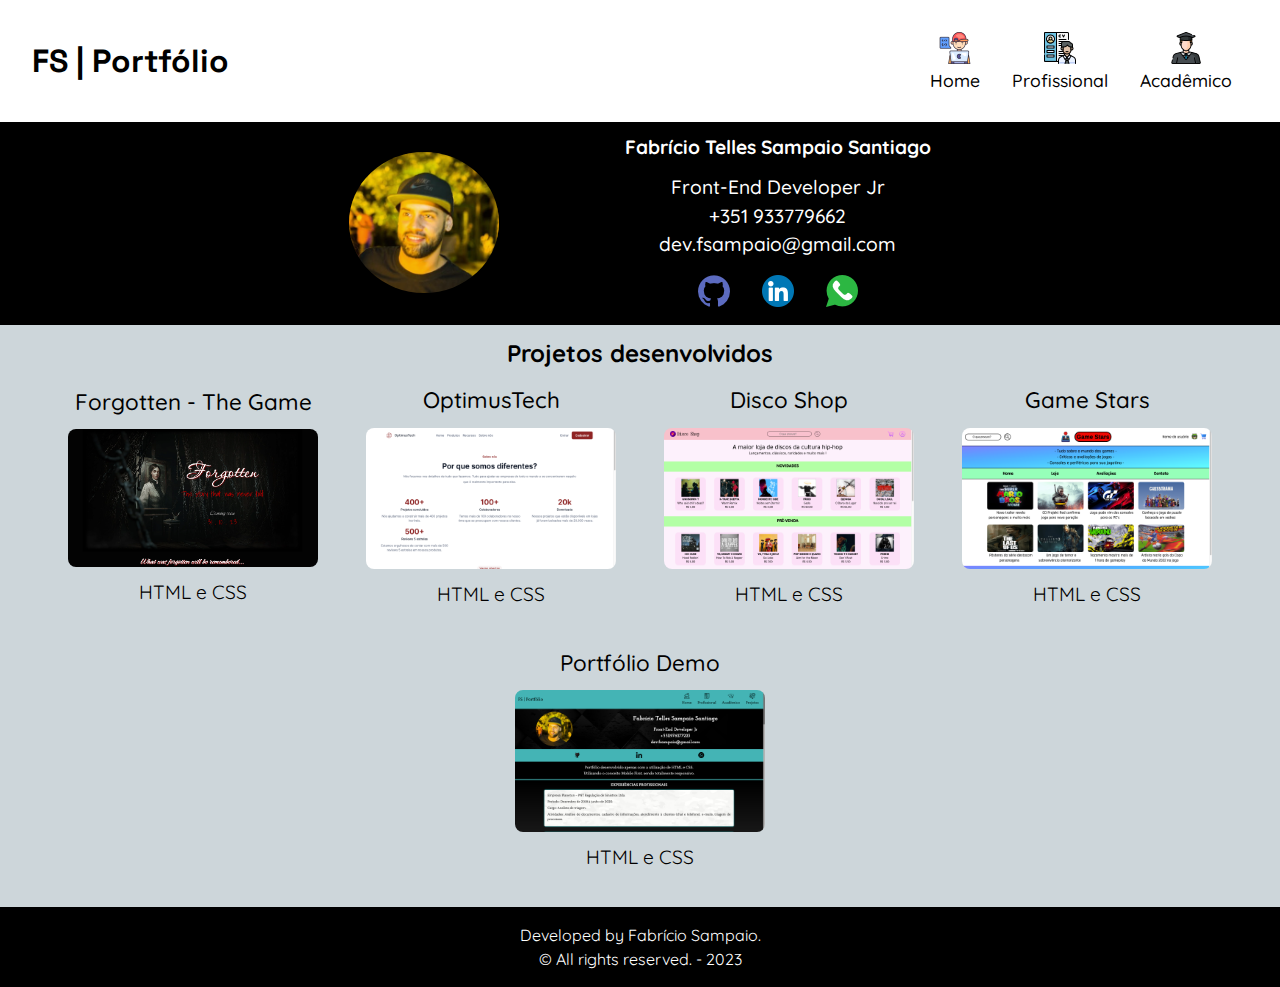
<file: index.html>
<!DOCTYPE html>
<html lang="pt-br">
    <head>
        <meta charset="UTF-8">
        <meta http-equiv="X-UA-Compatible" content="IE=edge">
        <meta name="viewport" content="width=device-width, initial-scale=1.0">
        <title>Fabrício Sampaio | Portfólio</title>

        <link rel="stylesheet" href="./assets/css/reset.css">
        <link rel="stylesheet" href="./assets/css/style.css">

        <link rel="preconnect" href="https://fonts.googleapis.com">
        <link rel="preconnect" href="https://fonts.gstatic.com" crossorigin>
        <link href="https://fonts.googleapis.com/css2?family=Quicksand:wght@400;500;700&family=Space+Grotesk:wght@400;500;700&display=swap" rel="stylesheet">
    </head>

    <body>
        <header class="cabecalho">
            <section class="cabecalho__titulo">
                <h1>FS | Portfólio</h1>
            </section>
            
            <section class="cabecalho__navbar">
                <nav class="cabecalho__navbar-lista">
                    <div class="cabecalho__navbar-item">
                        <a href="./index.html" class="cabecalho__navbar-link">
                            <img src="./assets/icons/programmer.png" alt="icone pagina inicial" class="navbar__item-icon">
                            <p class="navbar__item-texto">Home</p>
                        </a>
                    </div>

                    <div class="cabecalho__navbar-item">
                        <a href="./profissional.html" class="cabecalho__navbar-link">
                            <img src="./assets/icons/cv.png" alt="icone paginal profissional" class="navbar__item-icon">
                            <p class="navbar__item-texto">Profissional</p>
                        </a>
                    </div>
                    
                    <div class="cabecalho__navbar-item">
                        <a href="./academico.html" class="cabecalho__navbar-link">
                            <img src="./assets/icons/graduated.png" alt="icone pagina academica" class="navbar__item-icon">
                            <p class="navbar__item-texto">Acadêmico</p>
                        </a>
                    </div>
                </nav>
            </section>
        </header>

        <main class="principal">
            <section class="infos">
                <div class="infos__titulo">
                    <h2 class="infos__titulo-nome">Fabrício Telles Sampaio Santiago</h1>
                </div>
                <div class="infos__foto">
                    <img src="./assets/img/perfil.png" alt="foto de perfil" class="infos__foto-perfil">
                </div>
                <div class="infos__sobre">
                    <p class="infos__sobre-texto">Front-End Developer Jr</p>
                    <p class="infos__sobre-texto">+351 933779662</p>
                    <p class="infos__sobre-texto"><a href="mailto:dev.fsampaio@gmail.com" class="infos__sobre-email">dev.fsampaio@gmail.com</a></p>
                </div>
                <div class="infos__social">
                    <a href="https://github.com/fasampaio" target="_blank" rel="noopener noreferrer">
                        <img src="./assets/icons/github.png" alt="github">
                    </a>
                    <a href="https://www.linkedin.com/in/fabriciosampaio7" target="_blank" rel="noopener noreferrer">
                        <img src="./assets/icons/linkedin.png" alt="linkedin">
                    </a>
                    <a href="https://api.whatsapp.com/send?phone=351933779662" target="_blank" rel="noopener noreferrer">
                        <img src="./assets/icons/whatsapp.png" alt="whatsapp">
                    </a>
                </div>
            </section>

            <section class="projetos">
                <div class="projetos__titulo">
                    <h3 class="projetos__titulo-texto">Projetos desenvolvidos</h3>
                </div>

                <nav class="projetos__lista">
                    <div class="projetos__lista-item">
                        <a href="https://fasampaio.github.io/Forgotten---The-Game/" target="_blank" rel="noopener noreferrer" class="projetos__lista-item-link">
                            <span class="projetos__lista-item-nome">Forgotten - The Game</span>
                            <img src="./assets/img/forgotten.png" alt="forgotten - the game" class="projetos__lista-item-imagem">
                            <span class="projetos__lista-item-texto">HTML e CSS</span>
                        </a>
                    </div>
                    <div class="projetos__lista-item">
                        <a href="https://fasampaio.github.io/optimustech/" target="_blank" rel="noopener noreferrer" class="projetos__lista-item-link">
                            <span class="projetos__lista-item-nome">OptimusTech</span>
                            <img src="./assets/img/optimustech.png" alt="optimustech" class="projetos__lista-item-imagem">
                            <span class="projetos__lista-item-texto">HTML e CSS</span>
                        </a>
                    </div>
                    <div class="projetos__lista-item">
                        <a href="https://fasampaio.github.io/discoshop/" target="_blank" rel="noopener noreferrer" class="projetos__lista-item-link">
                            <span class="projetos__lista-item-nome">Disco Shop</span>
                            <img src="./assets/img/discoshop.png" alt="disco shop" class="projetos__lista-item-imagem">
                            <span class="projetos__lista-item-texto">HTML e CSS</span>
                        </a>
                    </div>
                    <div class="projetos__lista-item">
                        <a href="https://fasampaio.github.io/gamestars/" target="_blank" rel="noopener noreferrer" class="projetos__lista-item-link">
                            <span class="projetos__lista-item-nome">Game Stars</span>
                            <img src="./assets/img/gamestars.png" alt="game stars" class="projetos__lista-item-imagem">
                            <span class="projetos__lista-item-texto">HTML e CSS</span>
                        </a>
                    </div>
                    <div class="projetos__lista-item">
                        <a href="https://fasampaio.github.io/PortfolioDemo/" target="_blank" rel="noopener noreferrer" class="projetos__lista-item-link">
                            <span class="projetos__lista-item-nome">Portfólio Demo</span>
                            <img src="./assets/img/portfoliodemo.png" alt="portfólio demo" class="projetos__lista-item-imagem">
                            <span class="projetos__lista-item-texto">HTML e CSS</span>
                        </a>
                    </div>
                </nav>
            </section>
        </main>
        <footer class="rodape">
            <div class="rodape__conteudo">
              <p class="rodape__conteudo-texto">Developed by Fabrício Sampaio.</p>
              <p class="rodape__conteudo-texto">&#169; All rights reserved. - 2023</p>
            </div>
        </footer>
    </body>
</html>
</file>
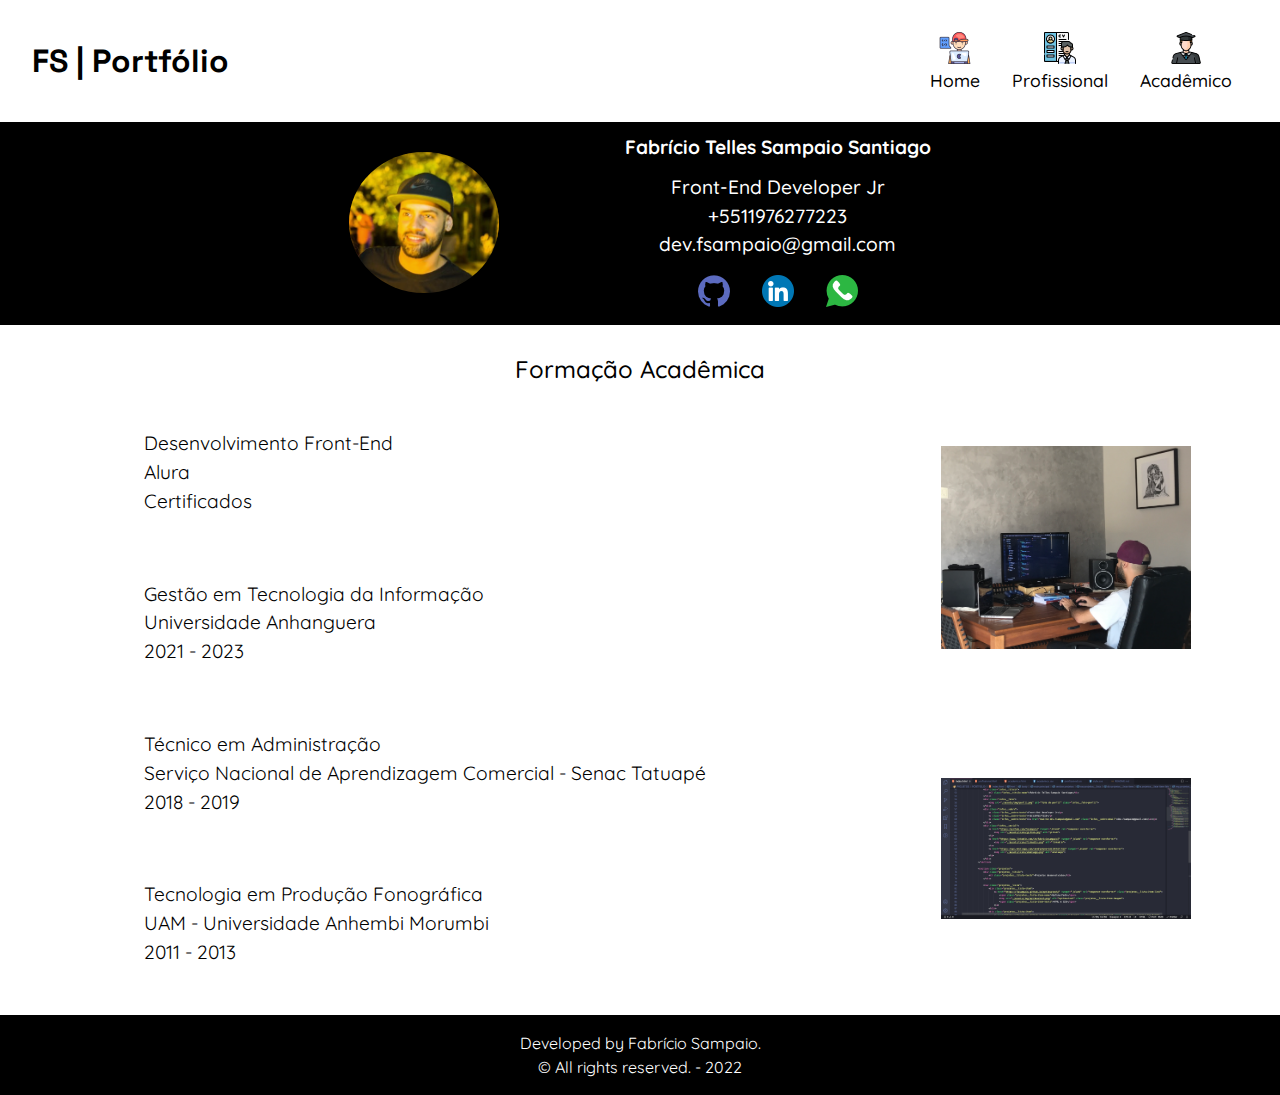
<file: academico.html>
<!DOCTYPE html>
<html lang="pt-br">
    <head>
        <meta charset="UTF-8">
        <meta http-equiv="X-UA-Compatible" content="IE=edge">
        <meta name="viewport" content="width=device-width, initial-scale=1.0">
        <title>Fabrício Sampaio | Portfólio</title>

        <link rel="stylesheet" href="./assets/css/reset.css">
        <link rel="stylesheet" href="./assets/css/style.css">

        <link rel="preconnect" href="https://fonts.googleapis.com">
        <link rel="preconnect" href="https://fonts.gstatic.com" crossorigin>
        <link href="https://fonts.googleapis.com/css2?family=Quicksand:wght@400;500;700&family=Space+Grotesk:wght@400;500;700&display=swap" rel="stylesheet">
    </head>

    <body>
        <header class="cabecalho">
            <section class="cabecalho__titulo">
                <h1>FS | Portfólio</h1>
            </section>
            
            <section class="cabecalho__navbar">
                <nav class="cabecalho__navbar-lista">
                    <div class="cabecalho__navbar-item">
                        <a href="./index.html" class="cabecalho__navbar-link">
                            <img src="./assets/icons/programmer.png" alt="icone pagina inicial" class="navbar__item-icon">
                            <p class="navbar__item-texto">Home</p>
                        </a>
                    </div>

                    <div class="cabecalho__navbar-item">
                        <a href="./profissional.html" class="cabecalho__navbar-link">
                            <img src="./assets/icons/cv.png" alt="icone paginal profissional" class="navbar__item-icon">
                            <p class="navbar__item-texto">Profissional</p>
                        </a>
                    </div>
                    
                    <div class="cabecalho__navbar-item">
                        <a href="./academico.html" class="cabecalho__navbar-link">
                            <img src="./assets/icons/graduated.png" alt="icone pagina academica" class="navbar__item-icon">
                            <p class="navbar__item-texto">Acadêmico</p>
                        </a>
                    </div>
                </nav>
            </section>
        </header>

        <main class="principal">
            <section class="infos">
                <div class="infos__titulo">
                    <h2 class="infos__titulo-nome">Fabrício Telles Sampaio Santiago</h1>
                </div>
                <div class="infos__foto">
                    <img src="./assets/img/perfil.png" alt="foto de perfil" class="infos__foto-perfil">
                </div>
                <div class="infos__sobre">
                    <p class="infos__sobre-texto">Front-End Developer Jr</p>
                    <p class="infos__sobre-texto">+5511976277223</p>
                    <p class="infos__sobre-texto"><a href="mailto:dev.fsampaio@gmail.com" class="infos__sobre-email">dev.fsampaio@gmail.com</a></p>
                </div>
                <div class="infos__social">
                    <a href="https://github.com/fasampaio" target="_blank" rel="noopener noreferrer">
                        <img src="./assets/icons/github.png" alt="github">
                    </a>
                    <a href="https://www.linkedin.com/in/fabriciosampaio7" target="_blank" rel="noopener noreferrer">
                        <img src="./assets/icons/linkedin.png" alt="linkedin">
                    </a>
                    <a href="https://api.whatsapp.com/send?phone=5511976277223" target="_blank" rel="noopener noreferrer">
                        <img src="./assets/icons/whatsapp.png" alt="whatsapp">
                    </a>
                </div>
            </section>

            <section class="academico">
                <h3 class="academico__titulo">Formação Acadêmica</h3>
                <div class="academico__item item1">
                    <p class="academico__texto">Desenvolvimento Front-End</p>
                    <p class="academico__texto">Alura</p>
                    <p class="academico__texto"><a href="https://cursos.alura.com.br/user/fasampaio/fullCertificate/29810ef1a9e2e4a9c100df00689ef334" class="academico__texto-link">Certificados</a></p>
                </div>
          
                <div class="academico__item item2">
                    <p class="academico__texto">Gestão em Tecnologia da Informação</p>
                    <p class="academico__texto">Universidade Anhanguera</p>
                    <p class="academico__texto">2021 - 2023</p>
                </div>
          
                <div class="academico__item item3">
                    <p class="academico__texto">Técnico em Administração</p>
                    <p class="academico__texto">Serviço Nacional de Aprendizagem Comercial - Senac Tatuapé</p>
                    <p class="academico__texto">2018 - 2019</p>
                </div>
          
                <div class="academico__item item4">
                    <p class="academico__texto">Tecnologia em Produção Fonográfica</p>
                    <p class="academico__texto">UAM - Universidade Anhembi Morumbi</p>
                    <p class="academico__texto">2011 - 2013</p>
                </div>

                <img src="./assets/img/foto1.jpg" alt="foto apresentação" class="academico__imagem imagem1">
                <img src="./assets/img/vscode.png" alt="foto apresentação" class="academico__imagem imagem2">
            </section>
        </main>
        <footer class="rodape">
            <div class="rodape__conteudo">
              <p class="rodape__conteudo-texto">Developed by Fabrício Sampaio.</p>
              <p class="rodape__conteudo-texto">&#169; All rights reserved. - 2022</p>
            </div>
        </footer>
    </body>
</html>
</file>
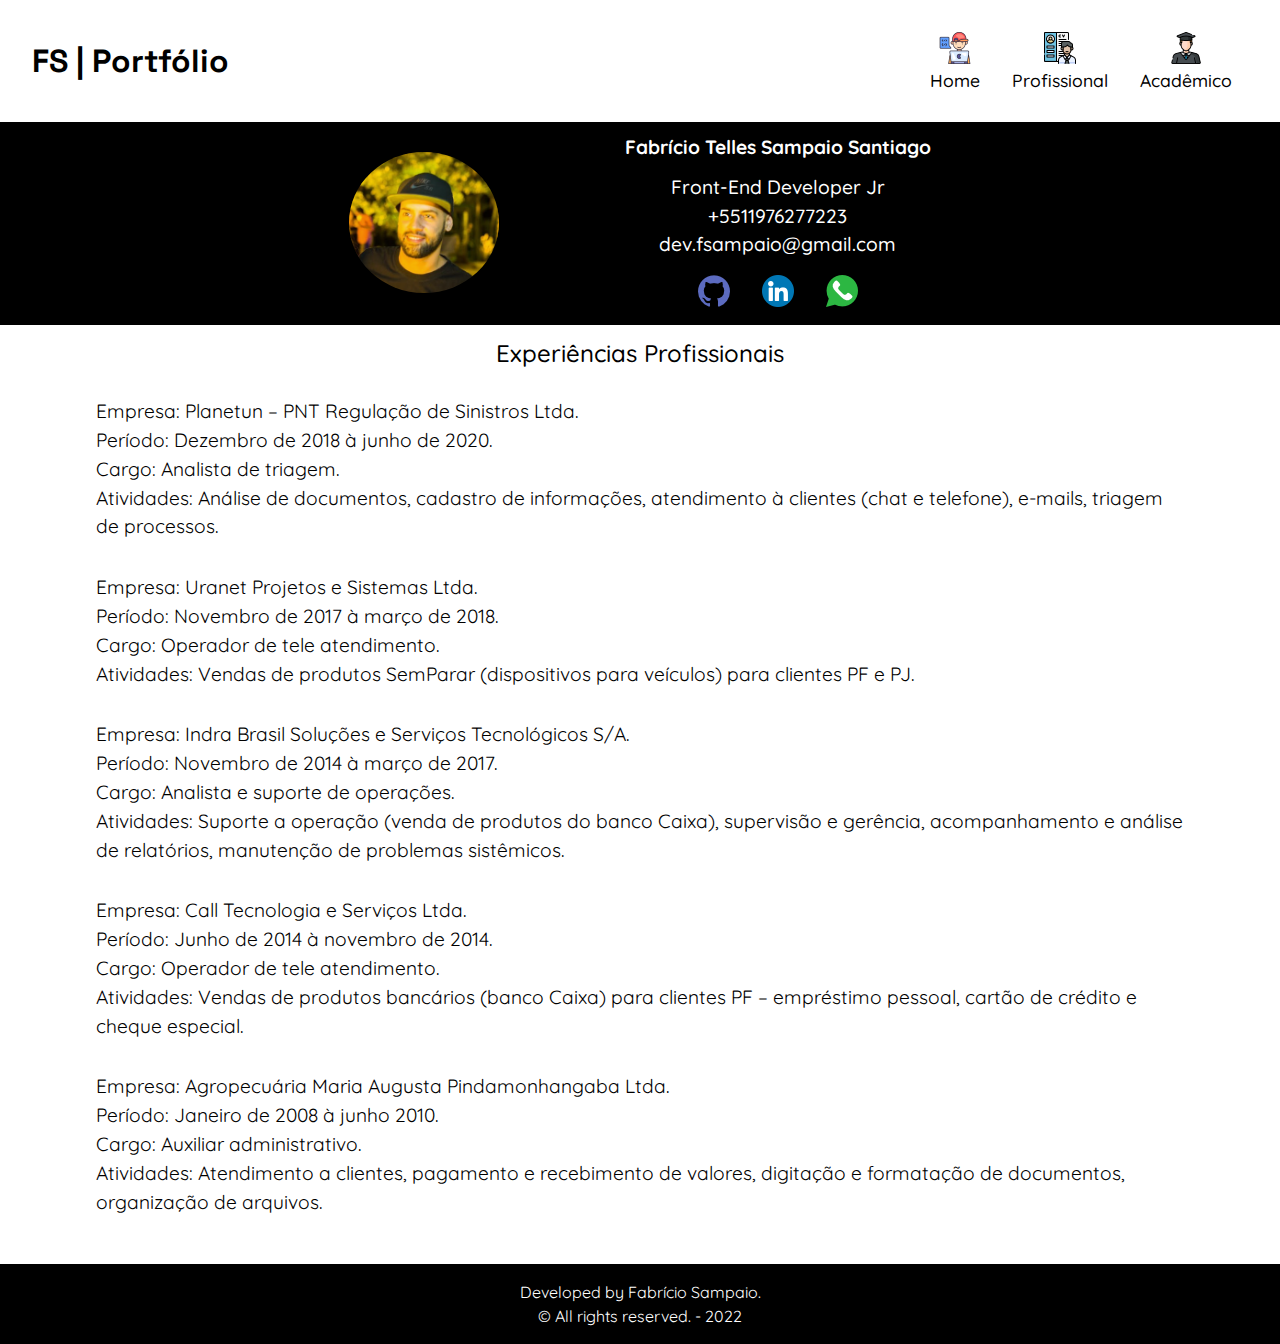
<file: profissional.html>
<!DOCTYPE html>
<html lang="pt-br">
    <head>
        <meta charset="UTF-8">
        <meta http-equiv="X-UA-Compatible" content="IE=edge">
        <meta name="viewport" content="width=device-width, initial-scale=1.0">
        <title>Fabrício Sampaio | Portfólio</title>

        <link rel="stylesheet" href="./assets/css/reset.css">
        <link rel="stylesheet" href="./assets/css/style.css">

        <link rel="preconnect" href="https://fonts.googleapis.com">
        <link rel="preconnect" href="https://fonts.gstatic.com" crossorigin>
        <link href="https://fonts.googleapis.com/css2?family=Quicksand:wght@400;500;700&family=Space+Grotesk:wght@400;500;700&display=swap" rel="stylesheet">
    </head>

    <body>
        <header class="cabecalho">
            <section class="cabecalho__titulo">
                <h1>FS | Portfólio</h1>
            </section>
            
            <section class="cabecalho__navbar">
                <nav class="cabecalho__navbar-lista">
                    <div class="cabecalho__navbar-item">
                        <a href="./index.html" class="cabecalho__navbar-link">
                            <img src="./assets/icons/programmer.png" alt="icone pagina inicial" class="navbar__item-icon">
                            <p class="navbar__item-texto">Home</p>
                        </a>
                    </div>

                    <div class="cabecalho__navbar-item">
                        <a href="./profissional.html" class="cabecalho__navbar-link">
                            <img src="./assets/icons/cv.png" alt="icone paginal profissional" class="navbar__item-icon">
                            <p class="navbar__item-texto">Profissional</p>
                        </a>
                    </div>
                    
                    <div class="cabecalho__navbar-item">
                        <a href="./academico.html" class="cabecalho__navbar-link">
                            <img src="./assets/icons/graduated.png" alt="icone pagina academica" class="navbar__item-icon">
                            <p class="navbar__item-texto">Acadêmico</p>
                        </a>
                    </div>
                </nav>
            </section>
        </header>

        <main class="principal">
            <section class="infos">
                <div class="infos__titulo">
                    <h2 class="infos__titulo-nome">Fabrício Telles Sampaio Santiago</h1>
                </div>
                <div class="infos__foto">
                    <img src="./assets/img/perfil.png" alt="foto de perfil" class="infos__foto-perfil">
                </div>
                <div class="infos__sobre">
                    <p class="infos__sobre-texto">Front-End Developer Jr</p>
                    <p class="infos__sobre-texto">+5511976277223</p>
                    <p class="infos__sobre-texto"><a href="mailto:dev.fsampaio@gmail.com" class="infos__sobre-email">dev.fsampaio@gmail.com</a></p>
                </div>
                <div class="infos__social">
                    <a href="https://github.com/fasampaio" target="_blank" rel="noopener noreferrer">
                        <img src="./assets/icons/github.png" alt="github">
                    </a>
                    <a href="https://www.linkedin.com/in/fabriciosampaio7" target="_blank" rel="noopener noreferrer">
                        <img src="./assets/icons/linkedin.png" alt="linkedin">
                    </a>
                    <a href="https://api.whatsapp.com/send?phone=5511976277223" target="_blank" rel="noopener noreferrer">
                        <img src="./assets/icons/whatsapp.png" alt="whatsapp">
                    </a>
                </div>
            </section>

            <section class="profissional">
                <h3 class="profissional__titulo">Experiências Profissionais</h3>
                <div class="profissional__item">
                    <p class="profissional__texto">Empresa: Planetun – PNT Regulação de Sinistros Ltda.</p>
                    <p class="profissional__texto">Período: Dezembro de 2018 à junho de 2020.</p>
                    <p class="profissional__texto">Cargo: Analista de triagem.</p>
                    <p class="profissional__texto">Atividades: Análise de documentos, cadastro de informações, atendimento à clientes (chat e telefone), e-mails, triagem de processos.</p>
                </div>
                <div class="profissional__item">
                    <p class="profissional__texto">Empresa: Uranet Projetos e Sistemas Ltda.</p>
                    <p class="profissional__texto">Período: Novembro de 2017 à março de 2018.</p>
                    <p class="profissional__texto">Cargo: Operador de tele atendimento.</p>
                    <p class="profissional__texto">Atividades: Vendas de produtos SemParar (dispositivos para veículos) para clientes PF e PJ.</p>
                </div>
            
                <div class="profissional__item">
                    <p class="profissional__texto">Empresa: Indra Brasil Soluções e Serviços Tecnológicos S/A.</p>
                    <p class="profissional__texto">Período: Novembro de 2014 à março de 2017.</p>
                    <p class="profissional__texto">Cargo: Analista e suporte de operações.</p>
                    <p class="profissional__texto">Atividades: Suporte a operação (venda de produtos do banco Caixa), supervisão e gerência, acompanhamento e análise de relatórios, manutenção de problemas sistêmicos.</p>
                </div>
            
                <div class="profissional__item">
                    <p class="profissional__texto">Empresa: Call Tecnologia e Serviços Ltda.</p>
                    <p class="profissional__texto">Período: Junho de 2014 à novembro de 2014.</p>
                    <p class="profissional__texto">Cargo: Operador de tele atendimento.</p>
                    <p class="profissional__texto">Atividades: Vendas de produtos bancários (banco Caixa) para clientes PF – empréstimo pessoal, cartão de crédito e cheque especial.</p>
                </div>
            
                <div class="profissional__item">
                    <p class="profissional__texto">Empresa: Agropecuária Maria Augusta Pindamonhangaba Ltda.</p>
                    <p class="profissional__texto">Período: Janeiro de 2008 à junho 2010.</p>
                    <p class="profissional__texto">Cargo: Auxiliar administrativo.</p>
                    <p class="profissional__texto">Atividades: Atendimento a clientes, pagamento e recebimento de valores, digitação e formatação de documentos, organização de arquivos.</p>
                </div>
            </section>
        </main>
        <footer class="rodape">
            <div class="rodape__conteudo">
              <p class="rodape__conteudo-texto">Developed by Fabrício Sampaio.</p>
              <p class="rodape__conteudo-texto">&#169; All rights reserved. - 2022</p>
            </div>
        </footer>
    </body>
</html>
</file>
<file: assets/css/style.css>
@import url(./contents/header.css);
@import url(./contents/infos.css);
@import url(./contents/projetos.css);
@import url(./contents/profissional.css);
@import url(./contents/academico.css);
@import url(./contents/footer.css);

* {
    box-sizing: border-box;
}

:root {
    --fonte-titulo: 'Space Grotesk', sans-serif;
    --fonte-principal: 'Quicksand', sans-serif;

    --preto: black;
    --branco: white;
    --cinza: rgb(89, 119, 133, 0.3);
}

html {
    scroll-behavior: smooth;
}

body {
    font-family: var(--fonte-principal);
    font-size: 16px;
    font-weight: 400;
    background-color: var(--branco);
}
</file>
